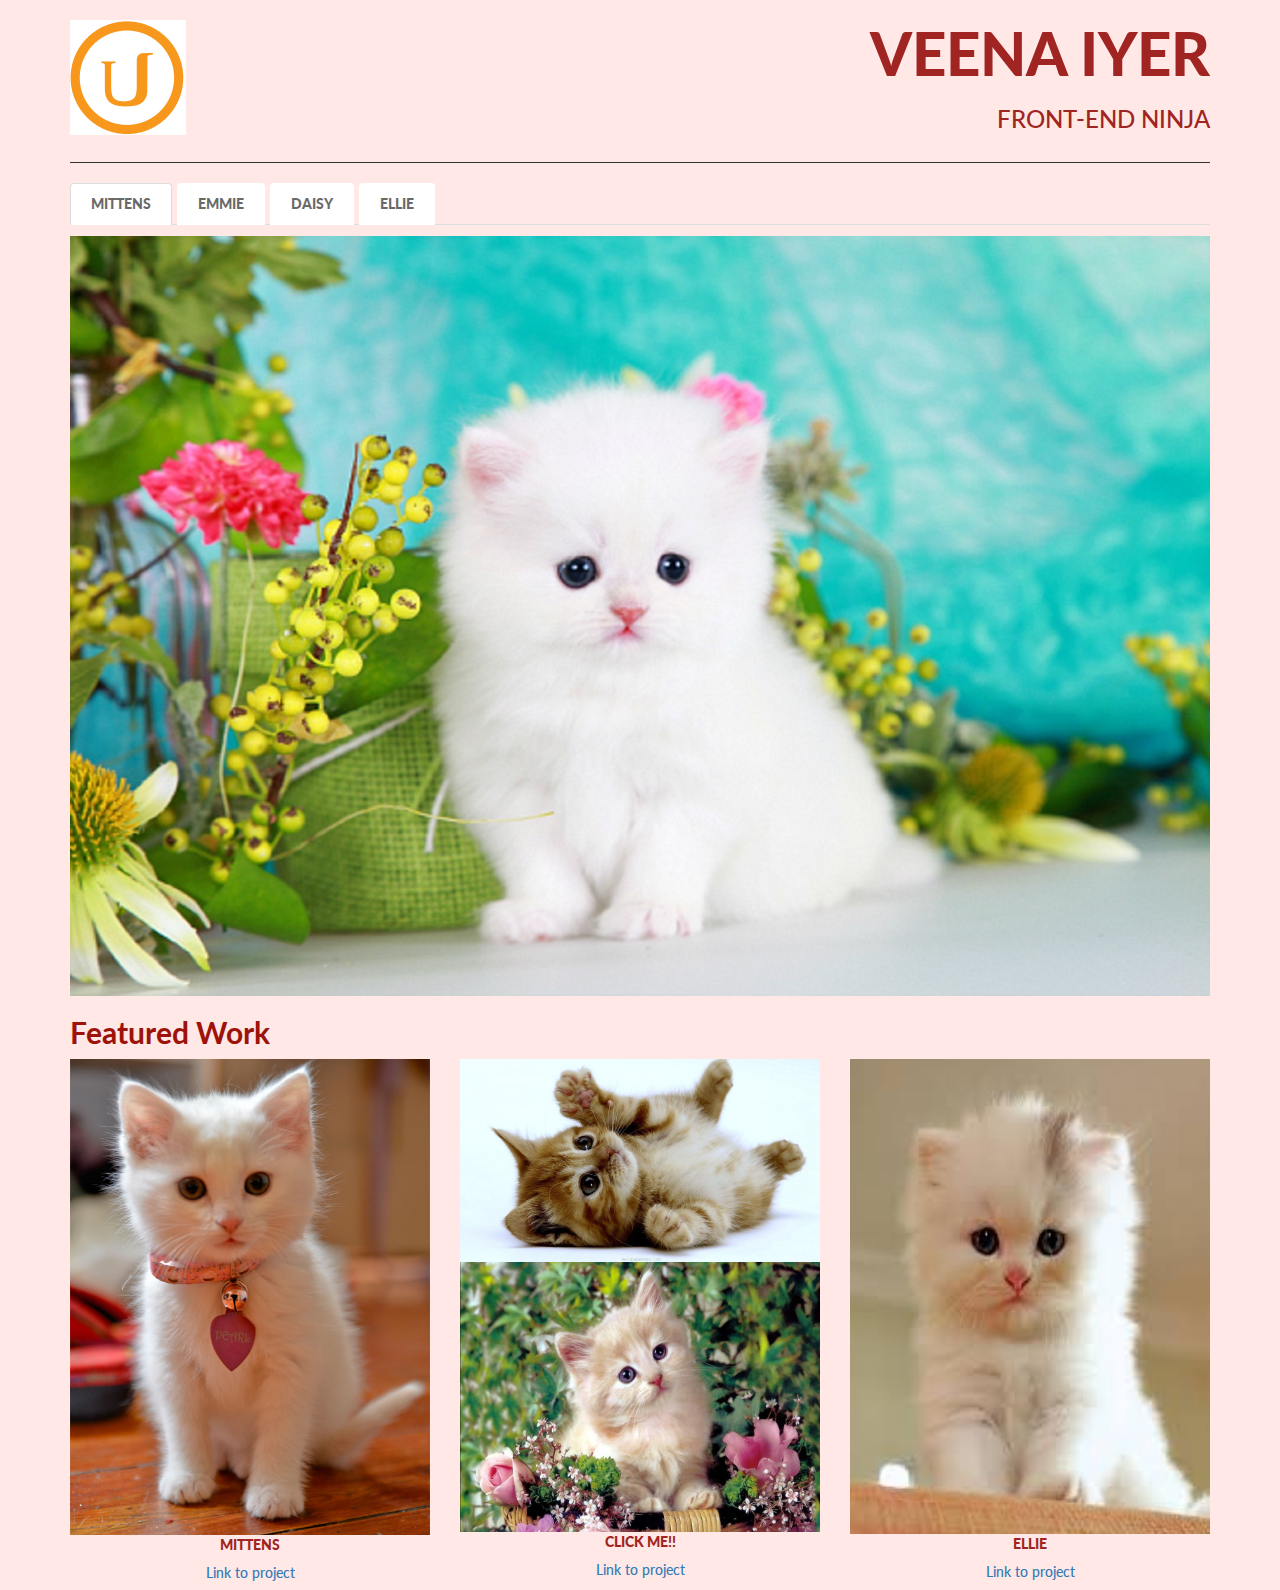
<file: index.html>
<!DOCTYPE html>
<html>

<head>
    <meta charset="utf-8">
    <meta http-equiv="X-UA-Compatible" content="IE=edge">
    <meta name="viewport" content="width=device-width, initial-scale=1">
    <link rel="stylesheet" href="css/bootstrap.min.css">
    <link rel="stylesheet" href="css/styles.css">
    <script src="js/jquery-2.2.0.min.js"></script>
    <script src="js/bootstrap.min.js"></script>
    <script src="js/alert.js"></script>
    <link href='https://fonts.googleapis.com/css?family=Lato:100,300' rel='stylesheet' type='text/css'>
    <title>Kitty Portfolio</title>
</head>

<body>

    <div class="container">

        <section>
            <div class="row">
                <header>
                    <article>
                        <div class="col-md-6">
                            <img class="title-logo" src="images/udacity-logo.jpg" alt="udacity-logo">
                        </div>
                    </article>

                    <article>
                        <div class="col-md-6 text-right text-uppercase">
                            <h1 class="title-super text-thin">VEENA IYER</h1>
                            <h3>Front-end Ninja</h3>
                        </div>
                    </article>
                </header>
            </div>
            <div class="row">
                <div class="col-md-12">
                    <hr class="hr">
                </div>
            </div>
        </section>

        <nav>
            <ul class="nav nav-tabs" id='menu'>
                <li role="presentation" class="active"><a href='#mitten' data-toggle="modal">MITTENS</a>
                </li>
                <li role="presentation"><a href='#emmie' data-toggle="modal">EMMIE</a>
                </li>
                <li role="presentation"><a href='#daisy' data-toggle="modal">DAISY</a>
                </li>
                <li role="presentation"><a href='#ellie' data-toggle="modal">ELLIE</a>
                </li>
            </ul>
        </nav>

        <section>
            <div class="row">
                <div class="col-md-12">
                    <picture>
                        <source srcset="images/kitten8.jpg" media="(max-width: 700px)">
                            <source srcset="images/kitten4.jpg">
                                <img class="img-responsive" src="images/kitten4.jpg" alt="Kitty">
                    </picture>
                </div>
            </div>
        </section>

        <section>
            <article>
                <div class="row">
                    <div class="col-md-12">
                        <h2 class="text-muted text-thick">Featured Work</h2>
                    </div>
                </div>
            </article>

            <div class="row">
                <article>
                    <div class="col-md-4">
                        <img class="img-responsive cursor-style" src="images/kitten5.jpg" alt="kitten" data-toggle="modal" data-target="#mitten">
                        <p class="text-uppercase text-center">Mittens</p>
                        <h5 class="text-center"><a href="http://lovemeow.com">Link to project</a></h5>
                    </div>
                </article>

                <article>
                    <div class="col-md-4">

                        <img class="img-responsive .small-size cursor-style" src="images/kitten1.jpg" alt="kitten" onclick="initRedirect1()">
                        <img class="img-responsive .small-size cursor-style" src="images/kitten9.jpeg" alt="kitten" onclick="initRedirect2()">
                        <p class="text-uppercase text-center">CLICK ME!!</p>
                        <h5 class="text-center"><a href="http://www.cutestpaw.com/tag/cats/">Link to project</a></h5>
                    </div>
                </article>

                <article>
                    <div class="col-md-4">
                        <img class="img-responsive size" src="images/kitten7.jpg" alt="kitten">
                        <p class="text-uppercase text-center">Ellie</p>
                        <h5 class="text-center"><a href="http://www.lolcats.com">Link to project</a></h5>
                    </div>
                </article>
            </div>
        </section>

        <!--Modal-->

        <div class="modal fade" id="mitten" tabindex="-1" role="dialog" aria-labelledby="myModalLabel1" aria-hidden="true">
            <div class="modal-dialog">
                <div class="modal-content">
                    <div class="modal-header">
                        <h4 class="modal-title" id="myModalLabel1">Favorite App Page</h4>
                    </div>
                    <div class="modal-body">
                        <img class="img-responsive" src="images/kitten5.jpg" alt="kitten"> This was my first project in this class. I learned a lot about HTML and CSS.
                    </div>
                    <div class="modal-footer">
                        <button type="button" class="btn btn-default" data-dismiss="modal">Close</button>
                    </div>
                </div>
            </div>
        </div>

        <div class="modal fade" id="emmie" tabindex="-1" role="dialog" aria-labelledby="myModalLabel2" aria-hidden="true">
            <div class="modal-dialog">
                <div class="modal-content">
                    <div class="modal-header">
                        <h4 class="modal-title" id="myModalLabel2">Favorite App Page</h4>
                    </div>
                    <div class="modal-body">
                        <img class="img-responsive" src="images/kitten1.jpg" alt="kitten"> Hello all.. My name is Emmie..I'm a small fury animal. Im usually kept indoors..
                    </div>
                    <div class="modal-footer">
                        <button type="button" class="btn btn-default" data-dismiss="modal">Close</button>
                    </div>
                </div>
            </div>
        </div>

        <div class="modal fade" id="daisy" tabindex="-1" role="dialog" aria-labelledby="myModalLabel3" aria-hidden="true">
            <div class="modal-dialog">
                <div class="modal-content">
                    <div class="modal-header">
                        <h4 class="modal-title" id="myModalLabel3">Favorite App Page</h4>
                    </div>
                    <div class="modal-body">
                        <img class="img-responsive" src="images/kitten9.jpeg" alt="kitten"> Hello.. This is Daisy..I'm a small fury animal. Im usually kept indoors..
                    </div>
                    <div class="modal-footer">
                        <button type="button" class="btn btn-default" data-dismiss="modal">Close</button>
                    </div>
                </div>
            </div>
        </div>

        <div class="modal fade" id="ellie" tabindex="-1" role="dialog" aria-labelledby="myModalLabel4" aria-hidden="true">
            <div class="modal-dialog">
                <div class="modal-content">
                    <div class="modal-header">
                        <h4 class="modal-title" id="myModalLabel4">Favorite App Page</h4>
                    </div>
                    <div class="modal-body">
                        <img class="img-responsive" src="images/kitten7.jpg" alt="kitten"> Hello all.. This is Ellie..I'm a small fury animal. Im usually kept indoors..
                    </div>
                    <div class="modal-footer">
                        <button type="button" class="btn btn-default" data-dismiss="modal">Close</button>
                    </div>
                </div>
            </div>
        </div>
    </div>
</body>

</html>
</file>
<file: css/styles.css>
body {
    font-family: 'Lato', sans-serif;
    color: #A02422;
    font-weight: 900;
    background-color: #FFE8E5;
}

.text-muted {
    color: #9D1309;
}

.text-thin {
    font-weight: 900;
}

.text-thick {
    font-weight: bold;
}

.title-super {
    font-size: 60px;
}

.title-logo {
    margin-top: 20px;
}

.size {
    width: 500px;
    height: 475px;
}

.hr {
    height: 1px;
    border: none;
    color: #333;
    background-color: #333;
}

.small-size {
    width: 250px;
    height: 238px;
}

ul#menu {
    padding: 0;
    margin-bottom: 11px;
}

ul#menu li {
    display: inline;
    margin-right: 3px;
}

ul#menu li a {
    background-color: #ffffff;
    padding: 10px 20px;
    text-decoration: none;
    color: #696969;
    border-radius: 4px 4px 0 0;
}

ul#menu li a:hover {
    color: white;
    background-color: black;
}

.cursor-style {
    cursor: pointer;
}
</file>
